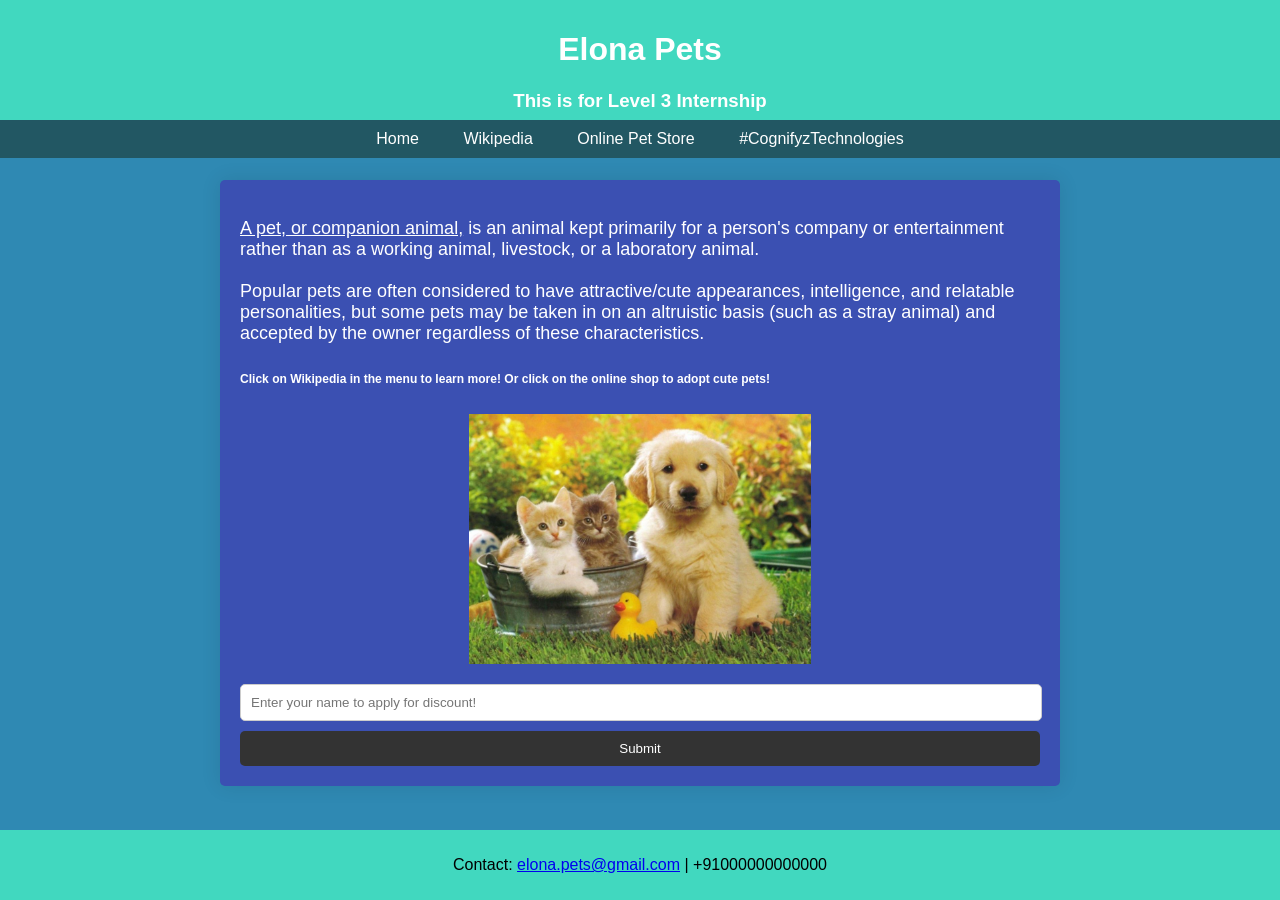
<file: Elona.html>
<!DOCTYPE html>
<html lang="en">

<head>
    <meta charset="UTF-8">
    <meta name="viewport" content="width=device-width, initial-scale=1.0">
    <title>Elona Pets</title>
    <style>
        body {
            font-family: Arial, sans-serif;
            margin: 0;
            padding: 0;
            background-color: #2f89b3;
        }

        header {
            background-color: #41d8bf;
            color: #fff;
            text-align: center;
            padding: 10px 0;
            width: 100%;
            z-index: 1000;
            position: fixed;
            top: 0;
            left: 0;
        }

        nav {
            background-color: #225763;
            width: 100%;
            z-index: 1000;
            position: fixed;
            top: 120px; /*Adjust for the header */
            left: 0;
            display: block;
        }

        .hamburger {
            display: none;
            position: absolute;
            top: 10px;
            left: 10px;
            font-size: 20px;
            background: none;
            border: none;
            color: #fff;
            cursor: pointer;
            z-index: 1001; /* Ensure hamburger menu is above the header */
        }

        .menu {
            list-style-type: none;
            margin: 0;
            padding: 0;
            text-align: center;
        }

        .menu li {
            display: inline;
        }

        .menu li a {
            color: #fff;
            text-decoration: none;
            padding: 10px 20px;
            display: inline-block;
        }

        .menu li a:hover {
            background-color: #555;
        }

        .container {
            max-width: 800px;
            margin: 180px auto 100px auto; /* Adjusted top margin to account for fixed header and nav */
            padding: 20px;
            background-color: #3b50b2;
            border-radius: 5px;
            box-shadow: 0 0 20px rgba(0, 0, 0, 0.1);
            font-size: large;
            color: #fff;
        }

        img {
            max-width: 100%;
            height: 250px;
            display: block;
            margin: 20px auto;
        }

        form {
            margin-top: 20px;
            text-align: center;
        }

        input[type="text"] {
            width: calc(100% - 20px);
            padding: 10px;
            margin-bottom: 10px;
            border: 1px solid #ccc;
            border-radius: 5px;
        }

        input[type="submit"] {
            width: 100%;
            padding: 10px;
            background-color: #333;
            color: #fff;
            border: none;
            border-radius: 5px;
            cursor: pointer;
        }

        input[type="submit"]:hover {
            background-color: #555;
        }

        footer {
            background-color: #41d8bf;
            text-align: center;
            padding: 10px 0;
            width: 100%;
            position: fixed;
            bottom: 0;
            left: 0;
        }

        /* Media Queries */
        @media only screen and (max-width: 768px) {
            .hamburger {
                display: block;
            }

            .menu {
                display: none;
                flex-direction: column;
                text-align: left;
            }

            .menu li {
                display: block;
                margin: 0;
                padding: 0;
            }

            .menu li a {
                padding: 10px;
                display: block;
            }

            .menu.show {
                display: flex; /* Show menu when hamburger is clicked */
                flex-direction: column;
            }
        }

        @media only screen and (max-width: 480px) {
            header h1 {
                font-size: 24px;
            }

            .container {
                margin: 120px auto 100px auto; /* Adjusted for fixed header and nav */
            }
        }
    </style>
</head>

<body>
    <header>
        <h1>Elona Pets</h1>
        <h3>This is for Level 3 Internship</h3>
        <button class="hamburger">&#9776;</button>
    </header>
    <nav>
        <ul class="menu">
            <li><a href="Elona.html">Home</a></li>
            <li><a href="https://en.wikipedia.org/wiki/Pet">Wikipedia</a></li>
            <li><a href="Responsive card.html">Online Pet Store</a></li>
            <li><a href="https://www.cognifyz.com/">#CognifyzTechnologies</a></li>
        </ul>
    </nav>
    <div class="container">
        <p>
            <u>A pet, or companion animal,</u> is an animal kept primarily for a person's company or entertainment
            rather than as a working animal, livestock, or a laboratory animal.
            <br><br>Popular pets are often considered to have attractive/cute appearances,
            intelligence, and relatable personalities, but some pets may be taken in on an altruistic basis (such as a
            stray animal) and accepted by the owner regardless of these characteristics.
        </p>
        <h6> Click on Wikipedia in the menu to learn more! Or click on the online shop to adopt cute pets!</h6>
        <img src="cutepets.jpg" alt="Pets">
        <form action="#" target="_self">
            <input type="text" id="name" placeholder="Enter your name to apply for discount!">
            <input type="submit" value="Submit" onclick="submitForm()">
        </form>
    </div>

    <footer>
    <p>Contact: <a href="mailto:elona.pets@gmail.com">elona.pets@gmail.com</a> | +91000000000000<br></p>
    </footer>

    <script>
        function submitForm() {
            var name = document.getElementById("name").value;
            alert("Thank you, " + name + "!");
        }

        // Toggle menu visibility when hamburger is clicked
        document.querySelector('.hamburger').addEventListener('click', function () {
            document.querySelector('.menu').classList.toggle('show');
        });
    </script>
</body>

</html>
</file>
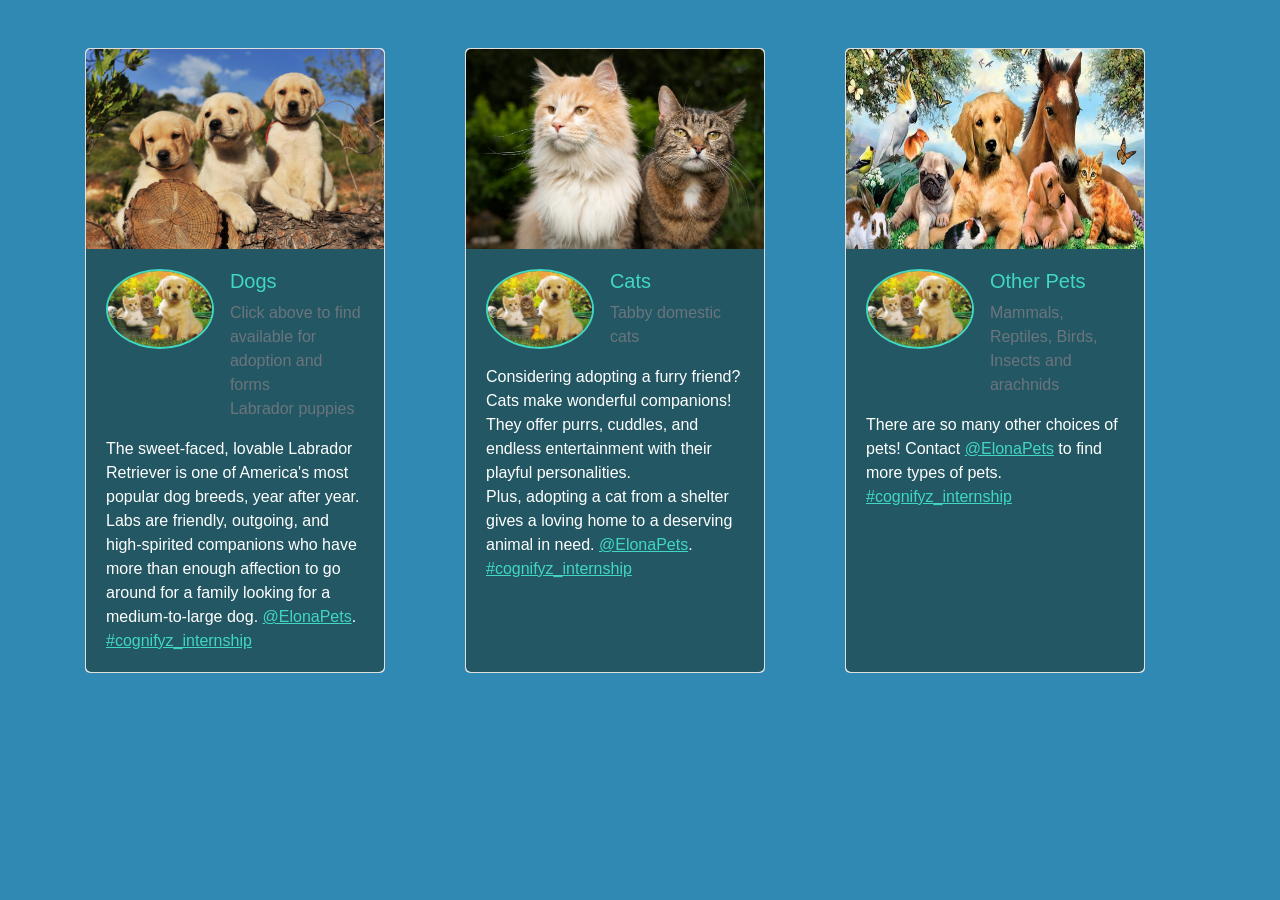
<file: Responsive card 2.html>
<!DOCTYPE html>
<html lang="en">

<head>
    <meta charset="UTF-8">
    <meta name="viewport" content="width=device-width, initial-scale=1.0">
    <title>Bootstrap Grid Layout with Cards</title>
    <link rel="stylesheet" href="https://maxcdn.bootstrapcdn.com/bootstrap/4.5.2/css/bootstrap.min.css">
    <style>
        body {
            background-color: #2f89b3;
            color: #fff;
        }

        .card {
            background-color: #ffffff;
            color: #fff;
            height: 625px;
            width: 300px;
            border-radius: 5px;
        }

        .card .card-img-top {
            border-radius: 5px 5px 0 0;
        }

        .card-body {
            background-color: #225763;
            border-radius: 0px 0px 5px 5px;
        }

        .media-body h5 a {
            color: #41d8bf;
            text-decoration: none;
        }

        .media-body h5 a:hover {
            text-decoration: underline;
        }

        .card-text a {
            color: #41d8bf;
            text-decoration: underline;
        }

        .card-text a:hover {
            color: #fff;
        }

        .rounded-circle {
            border: 2px solid #41d8bf;
        }
    </style>
</head>

<body>

    <div class="container mt-5">
        <div class="row">
            <!--Dog Card Component-->
            <div class="col-md-4 mb-4">
                <div class="card">
                    <img src="Puppies.jpeg" class="card-img-top" alt="Labrador puppies"  height="200">
                    <div class="card-body">
                        <div class="media">
                            <img src="cutepets.jpg" class="rounded-circle mr-3" alt="Pictures" width="auto" height="80">
                            <div class="media-body">
                                <h5 class="mt-0"><a href="index.html">Dogs</a></h5>
                                <p class="text-muted">Click above to find available for adoption and forms<br>Labrador puppies</p>
                                
                            </div>
                        </div>
                        <p class="card-text">
                            The sweet-faced, lovable Labrador Retriever is one of America's most popular dog breeds,
                            year after year.
                            <br>Labs are friendly, outgoing, and high-spirited companions who have more than enough
                            affection to go around for a family looking for a medium-to-large dog.
                            <a href="Elona.html">@ElonaPets</a>.
                            <a href="https://www.cognifyz.com/">#cognifyz_internship</a>
                            <br>
                        </p>
                    </div>
                </div>
            </div>

            <!--Cat card-->
            <div class="col-md-4 mb-4">
                <div class="card">
                    <img src="cat.jpg" class="card-img-top" alt="Cats"  height="200">
                    <div class="card-body">
                        <div class="media">
                            <img src="cutepets.jpg" class="rounded-circle mr-3" alt="Pictures" width="auto" height="80">
                            <div class="media-body">
                                <h5 class="mt-0"><a href="index.html">Cats</a></h5>
                                <p class="text-muted">Tabby domestic cats</p>
                            </div>
                        </div>
                        <p class="card-text">

                            Considering adopting a furry friend? Cats make wonderful companions! They offer purrs,
                            cuddles, and endless entertainment with their playful personalities.
                            <br>Plus, adopting a cat from a shelter gives a loving home to a deserving animal in need.
                            <a href="Elona.html">@ElonaPets</a>.
                            <a href="https://www.cognifyz.com/">#cognifyz_internship</a>
                            <br></p>
                    </div>
                </div>
            </div>

            <!--Other Pets Card-->
            <div class="col-md-4 mb-4">
                <div class="card">
                    <img src="otherpets.jpg" class="card-img-top" alt="Other Pets" height="200">
                    <div class="card-body">
                        <div class="media">
                            <img src="cutepets.jpg" class="rounded-circle mr-3" alt="Pictures" width="auto" height="80">
                            <div class="media-body">
                                <h5 class="mt-0"><a href="index.html">Other Pets</a></h5>
                                <p class="text-muted">Mammals, Reptiles, Birds, Insects and arachnids</p>
                            </div>
                        </div>
                        <p class="card-text">
                            There are so many other choices of pets! Contact
                            <a href="Elona.html">@ElonaPets</a> to find more types of pets.
                            <br><a href="https://www.cognifyz.com/">#cognifyz_internship</a>
                        </p>
                    </div>
                </div>
            </div>
        </div>
    </div>

    <script src="https://code.jquery.com/jquery-3.5.1.slim.min.js"></script>
    <script src="https://cdn.jsdelivr.net/npm/@popperjs/core@2.9.2/dist/umd/popper.min.js"></script>
    <script src="https://maxcdn.bootstrapcdn.com/bootstrap/4.5.2/js/bootstrap.min.js"></script>
</body>

</html>
</file>
